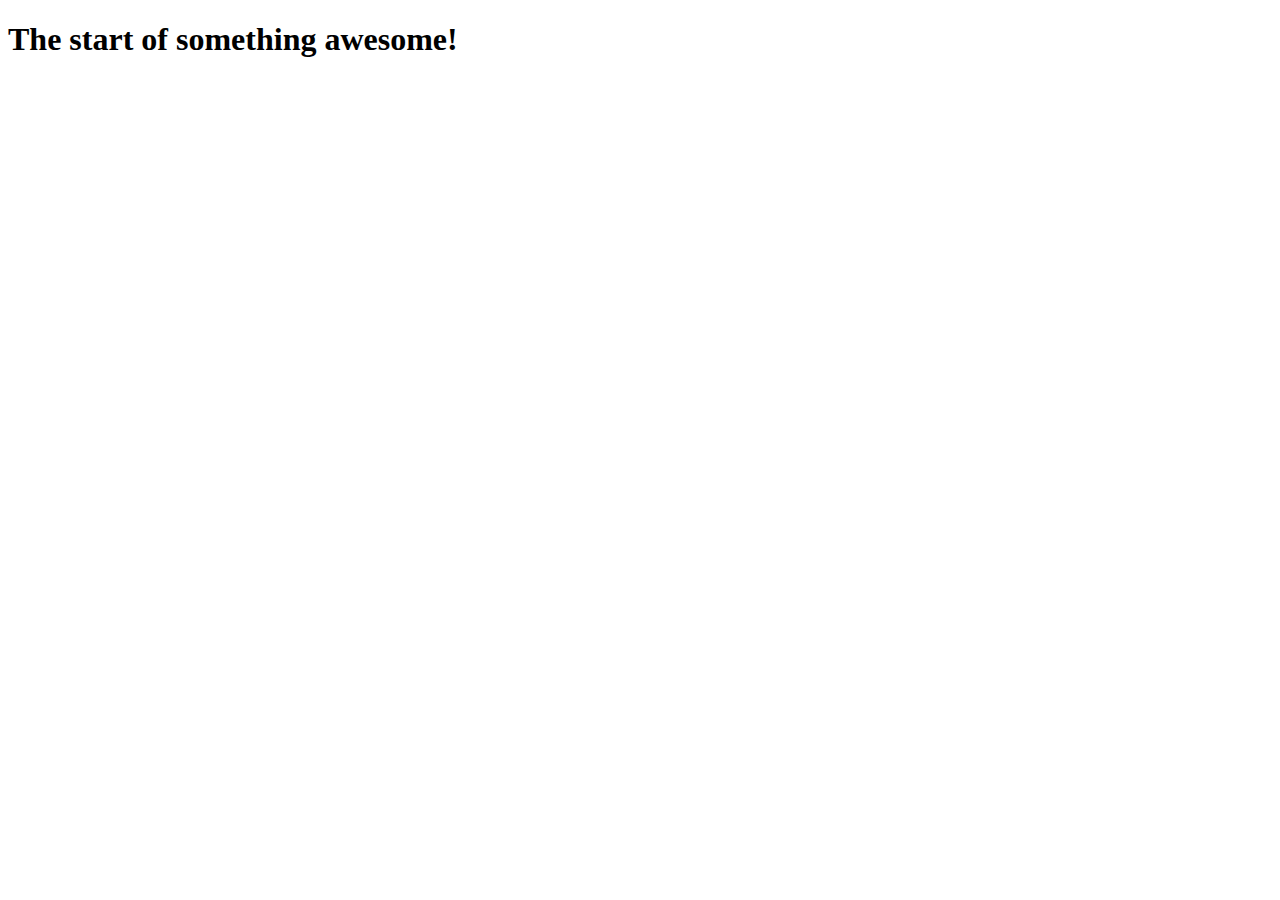
<file: index.html>
<!DOCTYPE html>

<html>
<head>
  <meta http-equiv="Content-Type" content="text/html; charset=utf-8"/>
  <title>MostViciousPony's Github Website</title>
  <LINK href="styles.css" rel="stylesheet" type="text/css">
</head>

<body>

<h1>The start of something awesome!</h1>

</body>
</html>
</file>
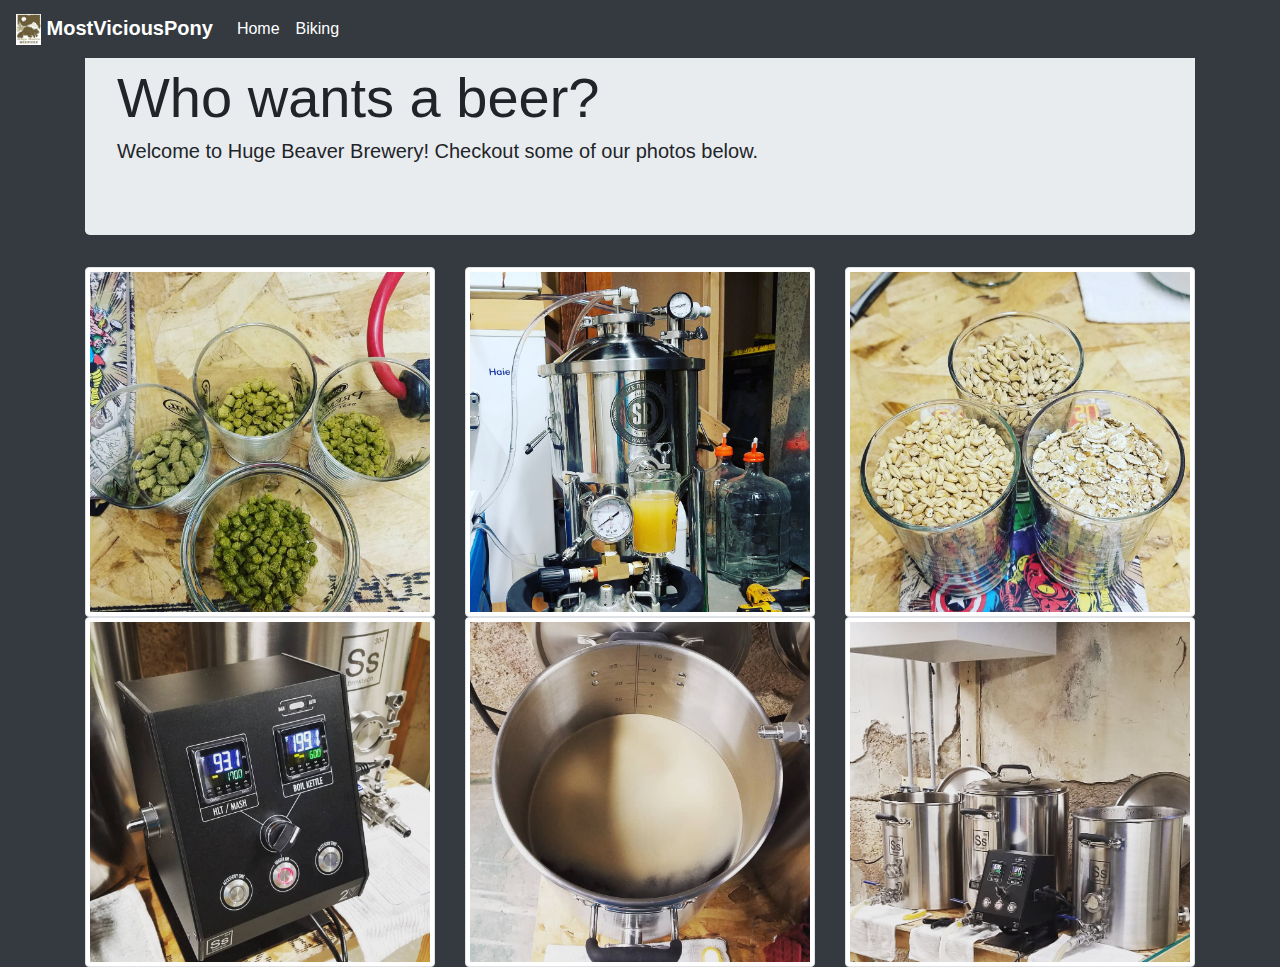
<file: hugebeaverbrewery.html>
<!DOCTYPE html>

<html>
<head>
  <meta http-equiv="Content-Type" content="text/html; charset=utf-8"/>
  <title>MostViciousPony's Github Website</title>
  <link rel="stylesheet" href="https://stackpath.bootstrapcdn.com/bootstrap/4.4.1/css/bootstrap.min.css" integrity="sha384-Vkoo8x4CGsO3+Hhxv8T/Q5PaXtkKtu6ug5TOeNV6gBiFeWPGFN9MuhOf23Q9Ifjh" crossorigin="anonymous">
  <LINK href="styles.css" rel="stylesheet" type="text/css">
  <script src="https://code.jquery.com/jquery-3.4.1.slim.min.js" integrity="sha384-J6qa4849blE2+poT4WnyKhv5vZF5SrPo0iEjwBvKU7imGFAV0wwj1yYfoRSJoZ+n" crossorigin="anonymous"></script>
  <script src="https://cdn.jsdelivr.net/npm/popper.js@1.16.0/dist/umd/popper.min.js" integrity="sha384-Q6E9RHvbIyZFJoft+2mJbHaEWldlvI9IOYy5n3zV9zzTtmI3UksdQRVvoxMfooAo" crossorigin="anonymous"></script>
  <script src="https://stackpath.bootstrapcdn.com/bootstrap/4.4.1/js/bootstrap.min.js" integrity="sha384-wfSDF2E50Y2D1uUdj0O3uMBJnjuUD4Ih7YwaYd1iqfktj0Uod8GCExl3Og8ifwB6" crossorigin="anonymous"></script>
</head>

<body class="bg-dark">

  <nav class="navbar fixed-top navbar-expand-lg navbar-dark bg-dark">
    <a class="navbar-brand font-weight-bold" href="#">
      <img src="images/HugeBeaverLogo.jpg" alt="Huge Beaver Logo" style="width:25px">
      MostViciousPony</a>
    <button class="navbar-toggler" type="button" data-toggle="collapse" data-target="#navbarSupportedContent" aria-controls="navbarSupportedContent" aria-expanded="false" aria-label="Toggle navigation">
      <span class="navbar-toggler-icon"></span>
    </button>

    <div class="collapse navbar-collapse" id="navbarSupportedContent">
      <ul class="navbar-nav mr-auto">
        <li class="nav-item active">
          <a class="nav-link" href="index.html">Home <span class="sr-only">(current)</span></a>
        </li>
        <li class="nav-item active">
          <a class="nav-link" href="mountainbiking.html">Biking <span class="sr-only">(current)</span></a>
        </li>
      </ul>
    </div>
  </nav>

  <div class="container">
    <div class="jumbotron">
      <h1 class="display-4">Who wants a beer?</h1>
      <h2 class="lead">Welcome to Huge Beaver Brewery! Checkout some of our photos below.</h2>
    </div>
  </div>

  <div class="container">
    <div class="row">
      <div class="col-sm">
        <img src="images/hops.jpg" alt="" class="img-thumbnail">
      </div>
      <div class="col-sm">
        <img src="images/neipa.jpg" alt="" class="img-thumbnail">
      </div>
      <div class="col-sm">
        <img src="images/grains.jpg" alt="" class="img-thumbnail">
      </div>
    </div>
  </div>
  <div class="container">
    <div class="row">
      <div class="col-sm">
        <img src="images/controller.jpg" alt="" class="img-thumbnail">
      </div>
      <div class="col-sm">
        <img src="images/mash.jpg" class="img-thumbnail">
      </div>
      <div class="col-sm">
        <img src="images/system.jpg" alt="" class="img-thumbnail">
      </div>
    </div>
  </div>

</body>
</html>
</file>
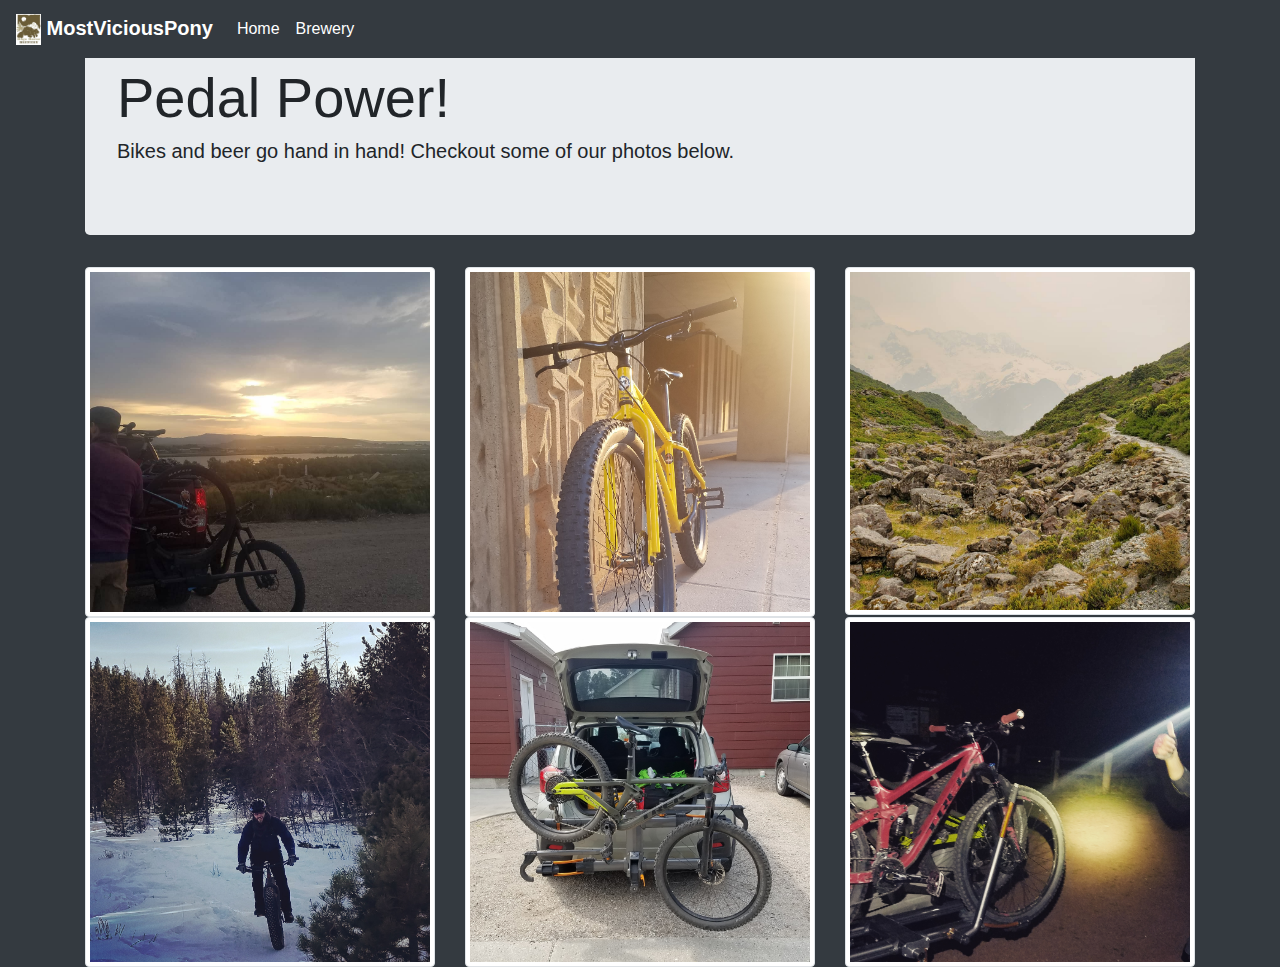
<file: mountainbiking.html>
<!DOCTYPE html>

<html>
<head>
  <meta http-equiv="Content-Type" content="text/html; charset=utf-8"/>
  <title>MostViciousPony's Github Website</title>
  <link rel="stylesheet" href="https://stackpath.bootstrapcdn.com/bootstrap/4.4.1/css/bootstrap.min.css" integrity="sha384-Vkoo8x4CGsO3+Hhxv8T/Q5PaXtkKtu6ug5TOeNV6gBiFeWPGFN9MuhOf23Q9Ifjh" crossorigin="anonymous">
  <LINK href="styles.css" rel="stylesheet" type="text/css">
  <script src="https://code.jquery.com/jquery-3.4.1.slim.min.js" integrity="sha384-J6qa4849blE2+poT4WnyKhv5vZF5SrPo0iEjwBvKU7imGFAV0wwj1yYfoRSJoZ+n" crossorigin="anonymous"></script>
  <script src="https://cdn.jsdelivr.net/npm/popper.js@1.16.0/dist/umd/popper.min.js" integrity="sha384-Q6E9RHvbIyZFJoft+2mJbHaEWldlvI9IOYy5n3zV9zzTtmI3UksdQRVvoxMfooAo" crossorigin="anonymous"></script>
  <script src="https://stackpath.bootstrapcdn.com/bootstrap/4.4.1/js/bootstrap.min.js" integrity="sha384-wfSDF2E50Y2D1uUdj0O3uMBJnjuUD4Ih7YwaYd1iqfktj0Uod8GCExl3Og8ifwB6" crossorigin="anonymous"></script>
</head>

<body class="bg-dark">

  <nav class="navbar fixed-top navbar-expand-lg navbar-dark bg-dark">
    <a class="navbar-brand font-weight-bold" href="#">
      <img src="images/HugeBeaverLogo.jpg" alt="Huge Beaver Logo" style="width:25px">
      MostViciousPony</a>
    <button class="navbar-toggler" type="button" data-toggle="collapse" data-target="#navbarSupportedContent" aria-controls="navbarSupportedContent" aria-expanded="false" aria-label="Toggle navigation">
      <span class="navbar-toggler-icon"></span>
    </button>

    <div class="collapse navbar-collapse" id="navbarSupportedContent">
      <ul class="navbar-nav mr-auto">
        <li class="nav-item active">
          <a class="nav-link" href="index.html">Home <span class="sr-only">(current)</span></a>
        </li>
        <li class="nav-item active">
          <a class="nav-link" href="hugebeaverbrewery.html">Brewery <span class="sr-only">(current)</span></a>
        </li>
      </ul>
    </div>
  </nav>

  <div class="container">
    <div class="jumbotron">
      <h1 class="display-4">Pedal Power!</h1>
      <h2 class="lead">Bikes and beer go hand in hand! Checkout some of our photos below.</h2>
    </div>
  </div>

  <div class="container">
    <div class="row">
      <div class="col-sm">
        <img src="images/dawnpatrol.jpg" alt="" class="img-thumbnail">
      </div>
      <div class="col-sm">
        <img src="images/singlespeed.jpg" alt="" class="img-thumbnail">
      </div>
      <div class="col-sm">
        <img src="images/trail.jpg" alt="" class="img-thumbnail">
      </div>
    </div>
  </div>
  <div class="container">
    <div class="row">
      <div class="col-sm">
        <img src="images/fatbike.jpg" alt="" class="img-thumbnail">
      </div>
      <div class="col-sm">
        <img src="images/bikerack.jpg" class="img-thumbnail">
      </div>
      <div class="col-sm">
        <img src="images/nightbike.jpg" alt="" class="img-thumbnail">
      </div>
    </div>
  </div>

</body>
</html>
</file>
<file: styles.css>

</file>
